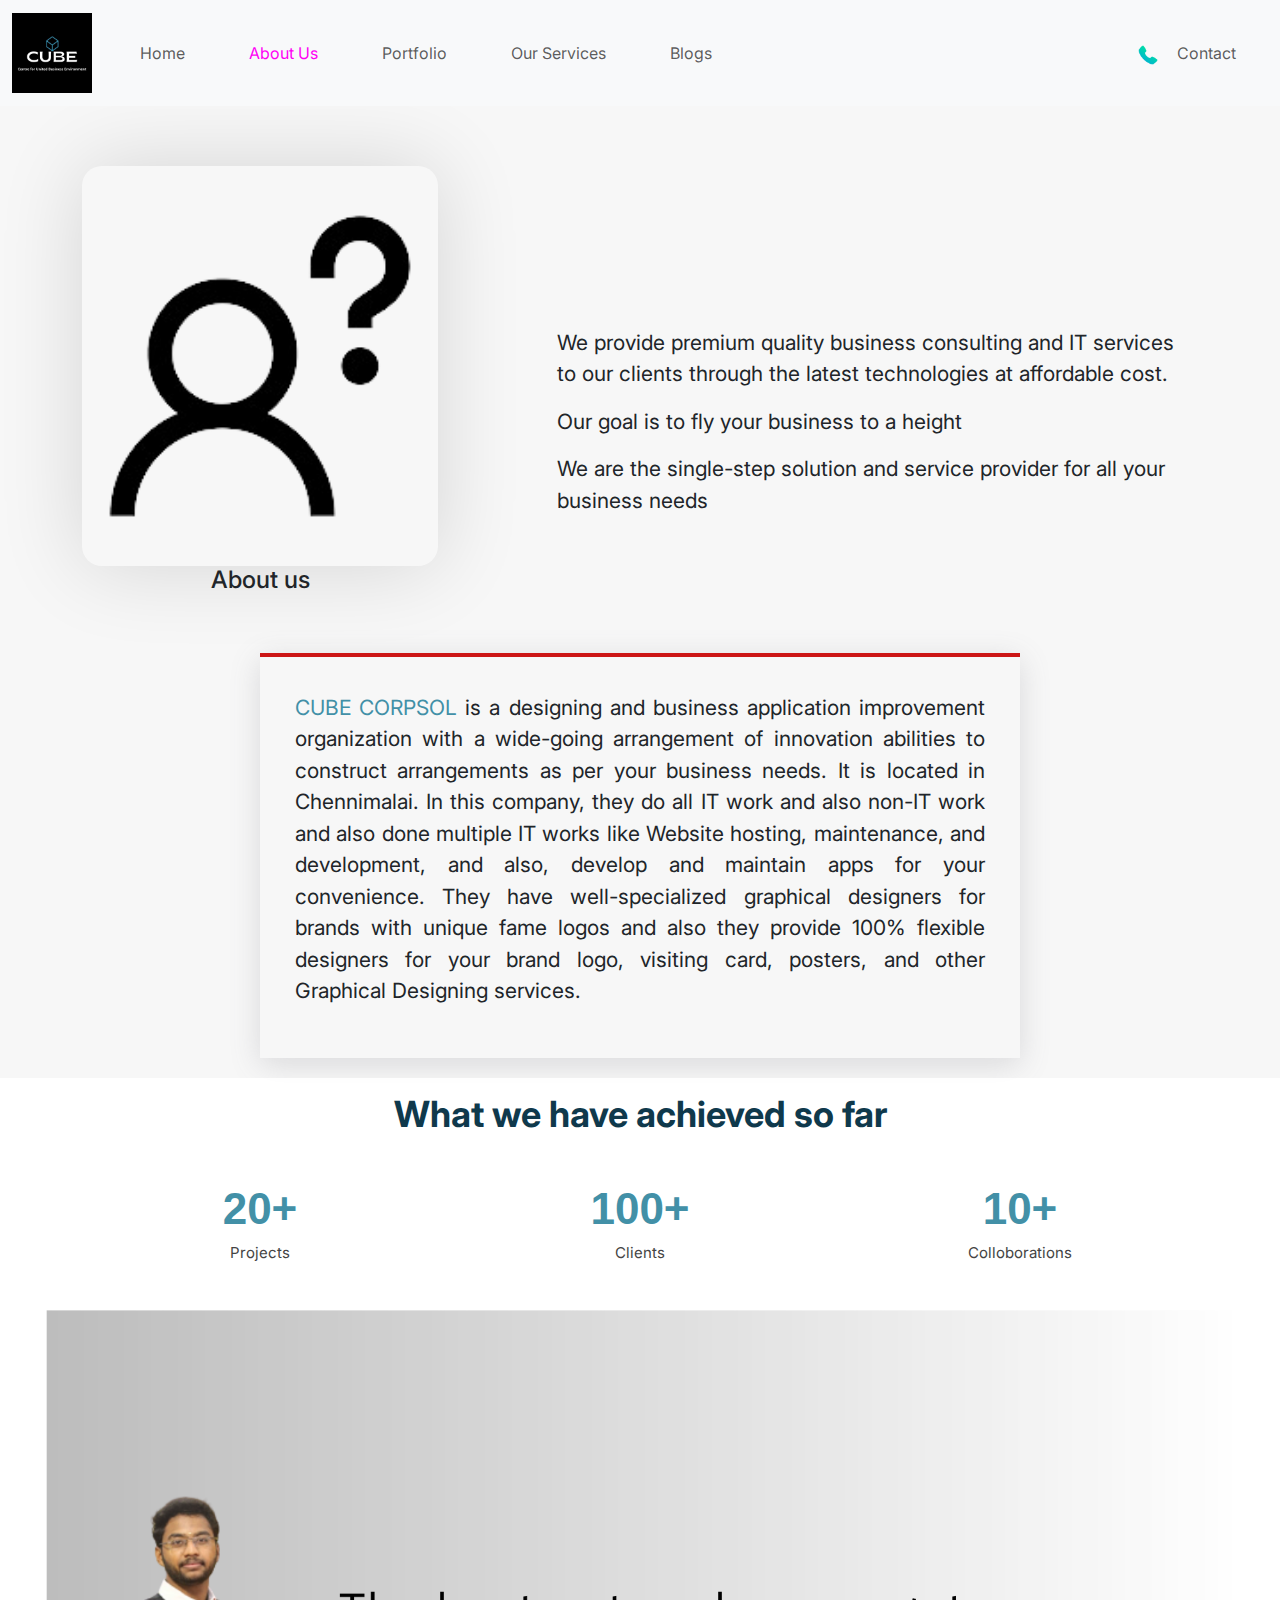
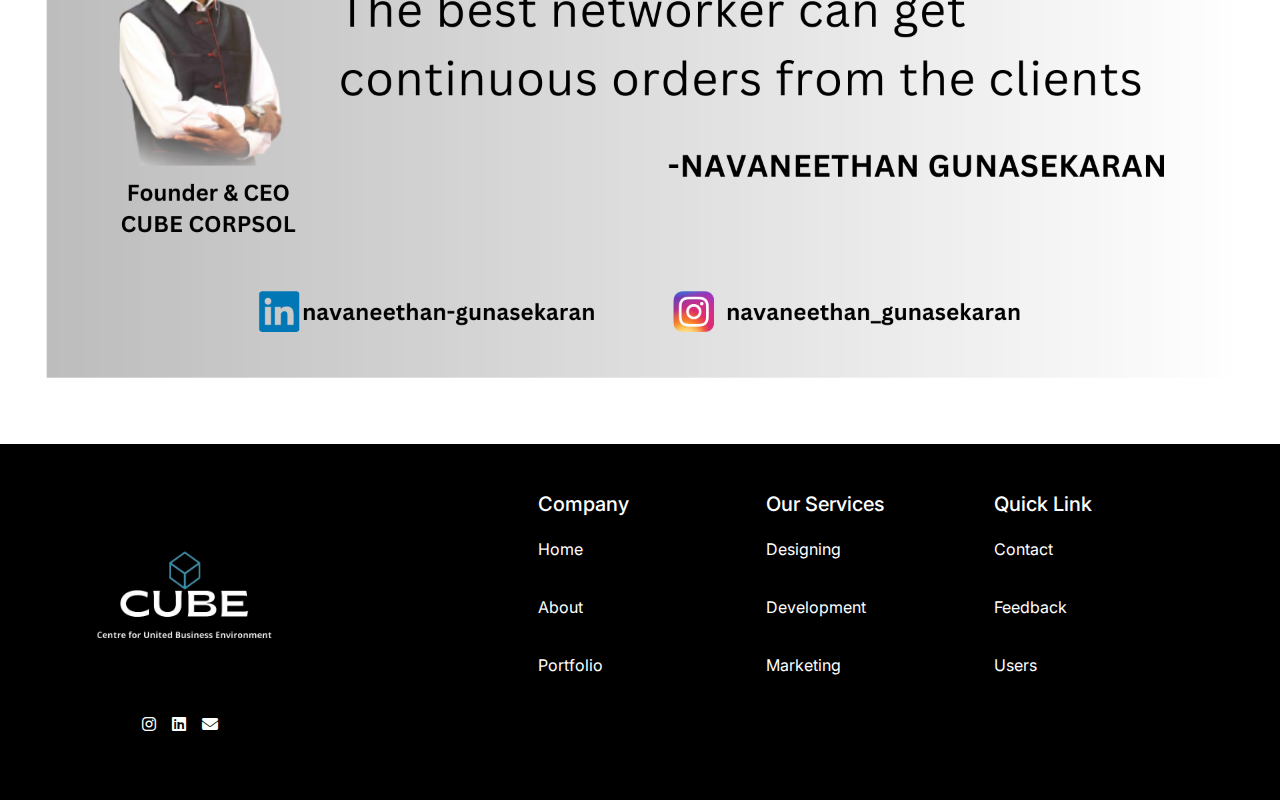
<file: aboutus.html>
<!DOCTYPE html>
<html lang="en">
<head>
    <meta charset="UTF-8">
    <meta name="viewport" content="width=device-width, initial-scale=1.0">
    <title>  IT Services and Business Consultancy     </title>

    <link rel="stylesheet" href="css/bootstrap.min.css">
    <link rel="stylesheet" href="css/style.css">

    <link href="images/CUBE logo.jpg" rel="icon"> 

    <link rel="preconnect" href="https://fonts.googleapis.com">
    <link rel="preconnect" href="https://fonts.gstatic.com" crossorigin>
    <link href="https://fonts.googleapis.com/css2?family=Inter:wght@800&display=swap" rel="stylesheet">
    <link rel="stylesheet" 
    href="https://cdnjs.cloudflare.com/ajax/libs/font-awesome/6.5.1/css/all.min.css">

    <script defer src="js/bootstrap.bundle.min.js">

    </script>

</head>
<body>
   
  <nav class="navbar navbar-expand-lg bg-body-tertiary nav-port">
    <div class="container-fluid">
      <a class="navbar-brand" href="#">  
        <img class="img-fluid"  src="images/CUBE logo.jpg" style="height: 80px;">  
      </a>


      <button class="navbar-toggler" type="button" data-bs-toggle="collapse" data-bs-target="#navbarSupportedContent" aria-controls="navbarSupportedContent" aria-expanded="false" aria-label="Toggle navigation">
        <span class="navbar-toggler-icon"></span>
      </button>
      <div class="collapse navbar-collapse navbar-list" id="navbarSupportedContent">
        <ul class="navbar-nav me-auto mb-2 mb-lg-0">
          <li class="nav-item">
            <a class="nav-link" aria-current="page" href="index.html"> Home  </a>
          </li>
          <li class="nav-item">
            <a class="nav-link active" href="aboutus.html"> About Us    </a>
          </li>

          <li class="nav-item">
            <a class="nav-link" href="portfolio.html"> Portfolio    </a>
          </li>

          <li class="nav-item">
            <a class="nav-link" href="services.html"> Our Services   </a>
          </li>

          <li class="nav-item">
            <a class="nav-link" href="blogs.html"> Blogs 
             </a>
          </li>
         
        
        </ul>

        <div class="d-flex" role="search">
          <a class="navbar-brand" href="tel: +918883921424">  
            <img class="img-fluid"  src="images/tele-icon.png" height="20" width="20">  
          </a>
          <ul class="navbar-nav me-auto mb-2 mb-lg-0">  
            <li class="nav-item">
              <a style="padding-left: 0.2rem !important;" class="nav-link" href="tel: +918883921424">  Contact 
               </a>
            </li>

            </ul>
        
        </div>
      </div>
    </div>
  </nav> 

    


      <div id="about" class="paddsection">
        <div class="container">
          <div class="row justify-content-between">
  
            <div class="col-lg-4 ">
              <div class="div-img-bg">
                <div class="about-img">
                  <img src="images/about-us-im-removebg-preview.png" class="img-fluid box animate fadeInLeft three" alt="me">
                </div>
                <div class="about-img-t">
                  <h4 class="text-center box animate fadeInRight four"> About us  </h4>
                </div>
              </div>
            </div>
  
            <div class="col-lg-7 d-flex flex-column justify-content-center">
              <div class="about-descr">
  
                <p class="p-heading 
                box animate fadeInUp one">  We provide premium quality business consulting and IT services to our clients through the latest technologies at affordable cost.   </p>
                <p class="p-heading box animate fadeInUp one">  Our goal is to fly your business to a height   </p>
                <p class="p-heading box animate fadeInDown two">    
                  We are the single-step solution and service provider for all your business needs   </p>

              </div>
  
            </div>



          </div>

          <div class="row justify-content-center box animate fadeInUp two" style="padding-top: 20px;    padding-bottom: 20px;">
  
         
  
            <div class="col-lg-8" style="box-shadow: rgba(100, 100, 111, 0.2) 0px 7px 29px 0px;    border-top: 4px solid #cc1616;padding: 35px;">
              <div class="about-descr">
  
              
                <p class="p-heading" style="text-align: justify;">    
                  <span class="p-head-high ">  CUBE CORPSOL    </span>
                  is a designing and business application improvement organization with a wide-going arrangement of innovation abilities to construct arrangements as per your business needs. It is located in Chennimalai. In this company, they do all IT work and also non-IT work and also done multiple IT works like Website hosting, maintenance, and development, and also, develop and maintain apps for your convenience. They have well-specialized graphical designers for brands with unique fame logos and also they provide 100% flexible designers for your brand logo, visiting card, posters, and other Graphical Designing services.
                    </p>

              </div>
  
            </div>

            

          </div>

        </div>
      </div>
    
      <section id="counts" class="counts">
        <div class="container">
  
          <div class="text-center title">
            <h3 class="box animate fadeInLeft three">What we have achieved so far</h3>
            <!-- <p>Iusto et labore modi qui sapiente xpedita tempora et aut non ipsum consequatur illo.</p> -->
          </div>
  
          <div class="row counters position-relative 
          box animate fadeInUp two">
  
            <div class="col-lg-4 col-6 text-center">
              <span data-purecounter-start="0" data-purecounter-end="232" data-purecounter-duration="0" class="purecounter"> 20+</span>
              <p> Projects </p>
            </div>
  
            <div class="col-lg-4 col-6 text-center">
              <span data-purecounter-start="0" data-purecounter-end="521" data-purecounter-duration="0" class="purecounter">100+</span>
              <p> Clients </p>
            </div>
  
            <div class="col-lg-4 col-6 text-center">
              <span data-purecounter-start="0" data-purecounter-end="1463" data-purecounter-duration="0" class="purecounter">10+

              </span>
              <p> Colloborations  </p>
            </div>
            
          

  
          </div>

         

  
        </div>
        <div class="text-center title">
          <img class="img-fluid 
          box animate fadeInRight four" src="images/cube ppt.png">  
        </div>
      </section>

      
      <div class="container-fluid foot-bg">
        <div class="container">
          <footer class="row row-cols-1 row-cols-sm-2 row-cols-md-5 py-5">
            <div class="col mb-3">
              <a href="/" class="d-flex align-items-center mb-3 link-body-emphasis text-decoration-none">
                <img src="images/CUBE_logo-removebg-preview.png" class="img-fluid">
              </a>
          
              <ul class="nav col-md-8 justify-content-end list-unstyled icon-foot d-flex">
                <li class="ms-3"><a class="text-body-secondary" href="https://www.instagram.com/cubecorpsol?igshid=NGVhN2U2NjQ0Yg==">
                  <i class="fa-brands fa-instagram"></i>
                </a></li>
                <li class="ms-3"><a class="text-body-secondary" href="https://www.linkedin.com/company/cube-corpsol/">
                  <i class="fa-brands fa-linkedin"></i>
                </a></li>
                <li class="ms-3"><a class="text-body-secondary" href="mailto:cubecorpsol@gmail.com">
                  <i class="fa-solid fa-envelope"></i>
                </a></li>
              
              </ul>


            </div>
        
            <div class="col mb-3">
        
            </div>
        
            <div class="col mb-3 compan">
              <h5> Company  </h5>
              <ul class="nav flex-column">
                <li class="nav-item mb-2"><a href="index.html" class="nav-link p-0 text-body-secondary"> Home </a></li>
                <li class="nav-item mb-2"><a href="aboutus.html" class="nav-link p-0 text-body-secondary"> 
                  About  </a></li>
                <li class="nav-item mb-2"><a href="portfolio.html" class="nav-link p-0 text-body-secondary"> Portfolio  </a></li>
             
              </ul>
            </div>
        
            <div class="col mb-3 compan">
              <h5> Our Services  </h5>
              <ul class="nav flex-column">
                <li class="nav-item mb-2"><a  class="nav-link p-0 text-body-secondary"> Designing   </a></li>
                <li class="nav-item mb-2"><a  class="nav-link p-0 text-body-secondary">Development   </a></li>
                <li class="nav-item mb-2"><a  class="nav-link p-0 text-body-secondary"> Marketing   </a></li>
              
              </ul>
            </div>
        
            <div class="col mb-3 compan">
              <h5> Quick Link   </h5>
              <ul class="nav flex-column">
                <li class="nav-item mb-2"><a  class="nav-link p-0 text-body-secondary">	Contact   </a></li>
                <li class="nav-item mb-2"><a href="https://docs.google.com/forms/d/e/1FAIpQLSc4s5baP8T8VZbBD4QYbk-3N47jOKiNbSyJQYwuGL1D0OtQKA/viewform?usp=sf_link"  class="nav-link p-0 text-body-secondary"> Feedback   </a></li>
                <li class="nav-item mb-2"><a  class="nav-link p-0 text-body-secondary">Users   </a></li>
             
              </ul>
            </div>

        

          </footer>
        </div>
       
      </div>
</div>

</body>
</html>
</file>
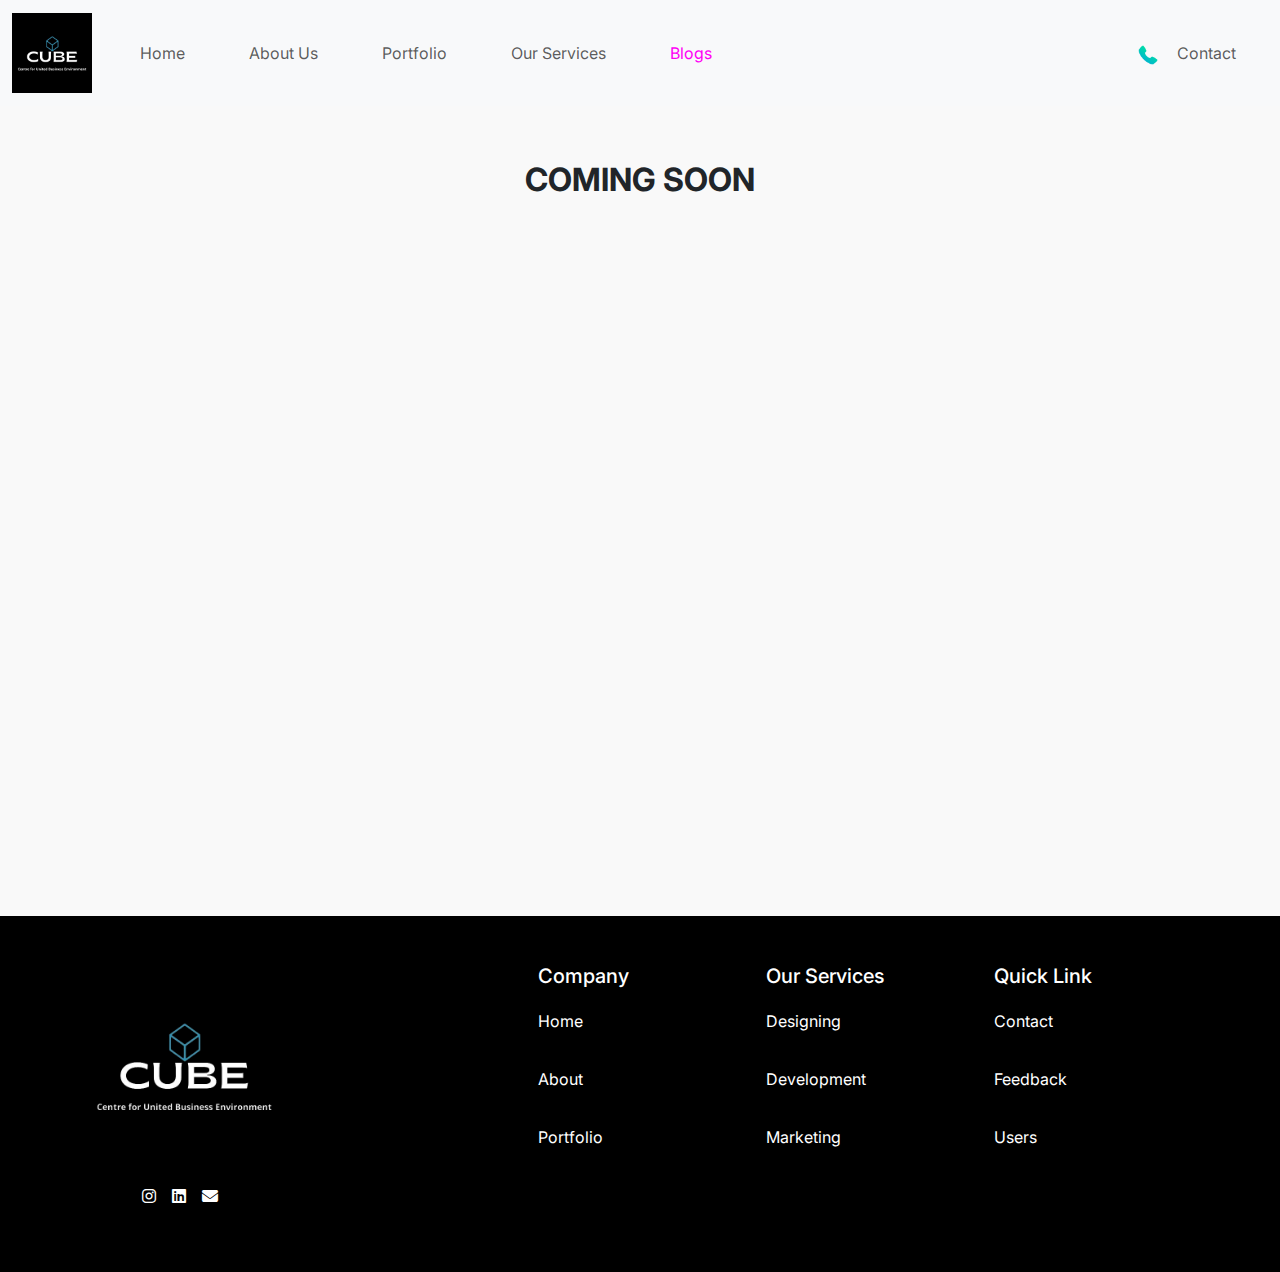
<file: blogs.html>
<!DOCTYPE html>
<html lang="en">
<head>
    <meta charset="UTF-8">
    <meta name="viewport" content="width=device-width, initial-scale=1.0">
    <title>  IT Services and Business Consultancy       </title>

    <link rel="stylesheet" href="css/bootstrap.min.css">
    <link rel="stylesheet" href="css/style.css">

    <link href="images/CUBE logo.jpg" rel="icon"> 

    <link rel="preconnect" href="https://fonts.googleapis.com">
    <link rel="preconnect" href="https://fonts.gstatic.com" crossorigin>
    <link href="https://fonts.googleapis.com/css2?family=Inter:wght@800&display=swap" rel="stylesheet">
    <link rel="stylesheet" 
    href="https://cdnjs.cloudflare.com/ajax/libs/font-awesome/6.5.1/css/all.min.css">

    <script defer src="js/bootstrap.bundle.min.js">

    </script>

</head>
<body>
   
  <nav class="navbar navbar-expand-lg bg-body-tertiary nav-port">
    <div class="container-fluid">
      <a class="navbar-brand" href="#">  
        <img class="img-fluid"  src="images/CUBE logo.jpg" style="height: 80px;">  
      </a>


      <button class="navbar-toggler" type="button" data-bs-toggle="collapse" data-bs-target="#navbarSupportedContent" aria-controls="navbarSupportedContent" aria-expanded="false" aria-label="Toggle navigation">
        <span class="navbar-toggler-icon"></span>
      </button>
      <div class="collapse navbar-collapse navbar-list" id="navbarSupportedContent">
        <ul class="navbar-nav me-auto mb-2 mb-lg-0">
          <li class="nav-item">
            <a class="nav-link" aria-current="page" href="index.html"> Home  </a>
          </li>
          <li class="nav-item">
            <a class="nav-link" href="aboutus.html"> About Us    </a>
          </li>

          <li class="nav-item">
            <a class="nav-link" href="portfolio.html"> Portfolio    </a>
          </li>

          <li class="nav-item">
            <a class="nav-link" href="services.html"> Our Services   </a>
          </li>

          <li class="nav-item">
            <a class="nav-link active" href="blogs.html"> Blogs 
             </a>
          </li>
         
        
        </ul>

        <div class="d-flex" role="search">
          <a class="navbar-brand" href="tel: +918883921424">  
            <img class="img-fluid"  src="images/tele-icon.png" height="20" width="20">  
          </a>
          <ul class="navbar-nav me-auto mb-2 mb-lg-0">  
            <li class="nav-item">
              <a style="padding-left: 0.2rem !important;" class="nav-link" href="tel: +918883921424">  Contact 
               </a>
            </li>

            </ul>
        
        </div>
      </div>
    </div>
  </nav> 

      <section class="we-offer-area text-center bg-gray">
        <div class="container">
            <div class="row">
                <div class="col-md-12">
                    <div class="site-heading text-center">
                        <h2 class="text-center 
                        box animate fadeInLeft one">   Coming Soon    </span></h2>  
                    
                    </div>
                </div>
            </div>
              
        </div>
    </section>


    <div class="container-fluid foot-bg">
      <div class="container">
        <footer class="row row-cols-1 row-cols-sm-2 row-cols-md-5 py-5">
          <div class="col mb-3">
            <a href="/" class="d-flex align-items-center mb-3 link-body-emphasis text-decoration-none">
              <img src="images/CUBE_logo-removebg-preview.png" class="img-fluid">
            </a>
        
            <ul class="nav col-md-8 justify-content-end list-unstyled icon-foot d-flex">
              <li class="ms-3"><a class="text-body-secondary" href="https://www.instagram.com/cubecorpsol?igshid=NGVhN2U2NjQ0Yg==">
                <i class="fa-brands fa-instagram"></i>
              </a></li>
              <li class="ms-3"><a class="text-body-secondary" href="https://www.linkedin.com/company/cube-corpsol/">
                <i class="fa-brands fa-linkedin"></i>
              </a></li>
              <li class="ms-3"><a class="text-body-secondary" href="mailto:cubecorpsol@gmail.com">
                <i class="fa-solid fa-envelope"></i>
              </a></li>
            
            </ul>


          </div>
      
          <div class="col mb-3">
      
          </div>
      
          <div class="col mb-3 compan">
            <h5> Company  </h5>
            <ul class="nav flex-column">
              <li class="nav-item mb-2"><a href="index.html" class="nav-link p-0 text-body-secondary"> Home </a></li>
              <li class="nav-item mb-2"><a href="aboutus.html" class="nav-link p-0 text-body-secondary"> 
                About  </a></li>
              <li class="nav-item mb-2"><a href="portfolio.html" class="nav-link p-0 text-body-secondary"> Portfolio  </a></li>
           
            </ul>
          </div>
      
          <div class="col mb-3 compan">
            <h5> Our Services  </h5>
            <ul class="nav flex-column">
              <li class="nav-item mb-2"><a  class="nav-link p-0 text-body-secondary"> Designing   </a></li>
              <li class="nav-item mb-2"><a  class="nav-link p-0 text-body-secondary">Development   </a></li>
              <li class="nav-item mb-2"><a  class="nav-link p-0 text-body-secondary"> Marketing   </a></li>
            
            </ul>
          </div>
      
          <div class="col mb-3 compan">
            <h5> Quick Link   </h5>
            <ul class="nav flex-column">
              <li class="nav-item mb-2"><a  class="nav-link p-0 text-body-secondary">	Contact   </a></li>
              <li class="nav-item mb-2"><a href="https://docs.google.com/forms/d/e/1FAIpQLSc4s5baP8T8VZbBD4QYbk-3N47jOKiNbSyJQYwuGL1D0OtQKA/viewform?usp=sf_link"  class="nav-link p-0 text-body-secondary"> Feedback   </a></li>
              <li class="nav-item mb-2"><a  class="nav-link p-0 text-body-secondary">Users   </a></li>
           
            </ul>
          </div>

      

        </footer>
      </div>
     
    </div>
  
    



</body>
</html>
</file>
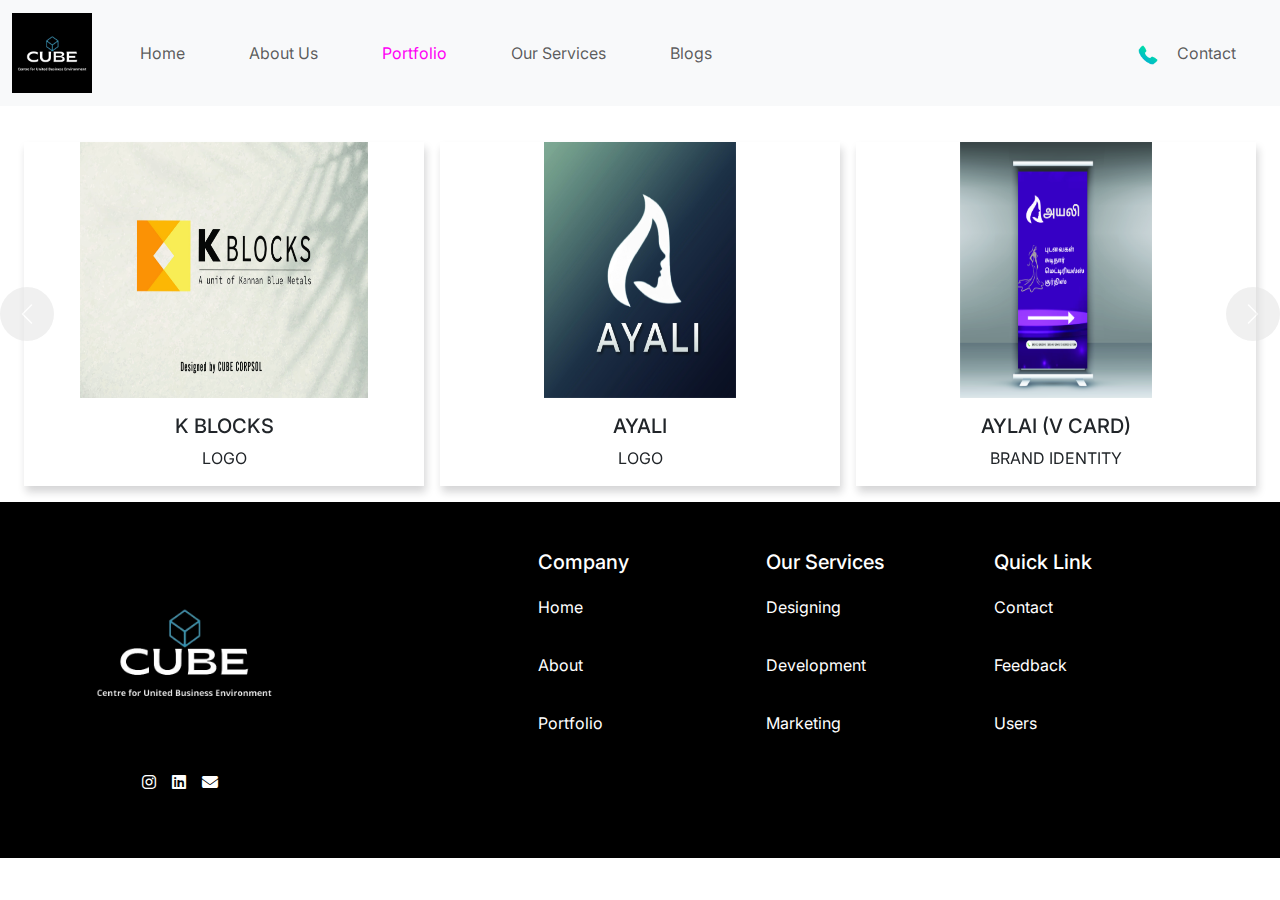
<file: portfolio.html>
<!DOCTYPE html>
<html lang="en">
<head>
    <meta charset="UTF-8">
    <meta name="viewport" content="width=device-width, initial-scale=1.0">
    <title> IT Services and Business Consultancy     </title>
    <link rel="stylesheet" href="css/bootstrap.min.css">

    <link href="images/CUBE logo.jpg" rel="icon"> 

    <script defer src="js/bootstrap.bundle.min.js"> </script>
    <script src="https://ajax.googleapis.com/ajax/libs/jquery/3.7.1/jquery.min.js"></script>
    <link rel="stylesheet" 
    href="https://cdnjs.cloudflare.com/ajax/libs/font-awesome/6.5.1/css/all.min.css">
    <link rel="stylesheet" href="css/style.css">
    <link href="https://fonts.googleapis.com/css2?family=Inter:wght@800&display=swap" rel="stylesheet">
    <script defer src="js/bootstrap.bundle.min.js"> </script> 
  
    <script>
        $('#owl-carousel').owlCarousel({
    loop: true,
    margin: 30,
    dots: true,
    nav: true,
    items: 2,
})

    </script>
  
</head>
<body>
    
 
  <nav class="navbar navbar-expand-lg bg-body-tertiary nav-port">
    <div class="container-fluid">
      <a class="navbar-brand" href="#">  
        <img class="img-fluid"  src="images/CUBE logo.jpg" style="height: 80px;">  
      </a>


      <button class="navbar-toggler" type="button" data-bs-toggle="collapse" data-bs-target="#navbarSupportedContent" aria-controls="navbarSupportedContent" aria-expanded="false" aria-label="Toggle navigation">
        <span class="navbar-toggler-icon"></span>
      </button>
      <div class="collapse navbar-collapse navbar-list" id="navbarSupportedContent">
        <ul class="navbar-nav me-auto mb-2 mb-lg-0">
          <li class="nav-item">
            <a class="nav-link" aria-current="page" href="index.html"> Home  </a>
          </li>
          <li class="nav-item">
            <a class="nav-link" href="aboutus.html"> About Us    </a>
          </li>

          <li class="nav-item">
            <a class="nav-link active" href="portfolio.html"> Portfolio    </a>
          </li>

          <li class="nav-item">
            <a class="nav-link" href="services.html"> Our Services   </a>
          </li>

          <li class="nav-item">
            <a class="nav-link" href="blogs.html"> Blogs 
             </a>
          </li>
         
        
        </ul>

        <div class="d-flex" role="search">
          <a class="navbar-brand" href="tel: +918883921424">  
            <img class="img-fluid"  src="images/tele-icon.png" height="20" width="20">  
          </a>
          <ul class="navbar-nav me-auto mb-2 mb-lg-0">  
            <li class="nav-item">
              <a style="padding-left: 0.2rem !important;" class="nav-link" href="tel: +918883921424">  Contact 
               </a>
            </li>

            </ul>
        
        </div>
      </div>
    </div>
  </nav> 

  <div id="carouselExampleControls" class="carousel slide" data-bs-ride="carousel" style="margin-top: 20px;">
    <div class="carousel-inner">
      <div class="carousel-item active">
        <div class="cards-wrapper">
          <div class="card">
            <div class="image-wrapper text-center">
              <img class="img-fluid" src="images/1.jpg" alt="...">
            </div>
            <div class="card-body">
              <h5 class="card-title text-center">  K BLOCKS</h5>
              <p class="card-text text-center">  LOGO
               </p>
          
            </div>
          </div>
          <div class="card">
            <div class="image-wrapper text-center">
              <img class="img-fluid" src="images/2.jpg" alt="...">
            </div>
            <div class="card-body">
              <h5 class="card-title text-center">  AYALI </h5>
              <p class="card-text text-center">  LOGO
               </p>
           
            </div>
          </div>
          <div class="card">
            <div class="image-wrapper text-center">
              <img class="img-fluid" src="images/3.jpg" alt="...">
            </div>
            <div class="card-body">
            
              <h5 class="card-title text-center">   AYLAI (V CARD) </h5>
              <p class="card-text text-center">   BRAND IDENTITY
               </p>
             
            </div>
          </div>
        </div>
      </div>
      <div class="carousel-item">
        <div class="cards-wrapper">
          <div class="card">
            <div class="image-wrapper text-center">
              <img class="img-fluid" src="images/4.png" alt="...">
            </div>
            <div class="card-body">
              <h5 class="card-title text-center">   AYLAI (Standing flex)  </h5>
              <p class="card-text text-center">   BRAND IDENTITY
               </p>
            
            </div>
          </div>
          <div class="card">
            <div class="image-wrapper text-center">
              <img class="img-fluid" src="images/5-removebg-preview.png" alt="...">
            </div>
            <div class="card-body">
              <h5 class="card-title text-center">      OLD PISTONS   </h5>
              <p class="card-text text-center">  LOGO     </p>
             
            </div>
          </div>
          <div class="card">
            <div class="image-wrapper text-center">
              <img class="img-fluid" src="images/6-removebg-preview.png" alt="...">
            </div>
            <div class="card-body">
              <h5 class="card-title text-center">      MOORTHY TYRES  </h5>
              <p class="card-text text-center">  LOGO      </p>
            </div>
          </div>
        </div>
      </div>
      <div class="carousel-item">
        <div class="cards-wrapper">
          <div class="card">
            <div class="image-wrapper text-center">
              <img class="img-fluid" src="images/7.jpg" alt="...">
            </div>
            <div class="card-body">
              <h5 class="card-title text-center">       AR AARI DESIGN  </h5>
              <p class="card-text text-center">  LOGO      </p>

           
            </div>
          </div>
          <div class="card">
            <div class="image-wrapper text-center">
              <img src="images/8.jpeg" alt="...">
            </div>
            <div class="card-body">
              <h5 class="card-title text-center">      THE QUIET PLATE   </h5>
              <p class="card-text text-center">  LOGO      </p>

            </div>
          </div>
         
        </div>
      </div>
    </div>
    <button class="carousel-control-prev" type="button" data-bs-target="#carouselExampleControls" data-bs-slide="prev">
      <span class="carousel-control-prev-icon" aria-hidden="true"></span>
      <span class="visually-hidden">Previous</span>
    </button>
    <button class="carousel-control-next" type="button" data-bs-target="#carouselExampleControls" data-bs-slide="next">
      <span class="carousel-control-next-icon" aria-hidden="true"></span>
      <span class="visually-hidden">Next</span>
    </button>
  </div>
  
  <!-- <div class="card">
    <div class="image-wrapper text-center">
      <img class="img-fluid" src="images/1.jpg" alt="...">
    </div>
    <div class="card-body">
      <h5 class="card-title text-center">  K BLOCKS</h5>
      <p class="card-text text-center">  LOGO
       </p>
  
    </div>
  </div>
  <div class="card">
    <div class="image-wrapper text-center">
      <img class="img-fluid" src="images/2.jpg" alt="...">
    </div>
    <div class="card-body">
      <h5 class="card-title text-center">  AYALI </h5>
      <p class="card-text text-center">  LOGO
       </p>
   
    </div>
  </div>
  <div class="card">
    <div class="image-wrapper text-center">
      <img class="img-fluid" src="images/3.jpg" alt="...">
    </div>
    <div class="card-body">
    
      <h5 class="card-title text-center">   AYLAI (V CARD) </h5>
      <p class="card-text text-center">   BRAND IDENTITY
       </p>
     
    </div>
  </div>

  <div class="card">
    <div class="image-wrapper text-center">
      <img class="img-fluid" src="images/4.png" alt="...">
    </div>
    <div class="card-body">
      <h5 class="card-title text-center">   AYLAI (Standing flex)  </h5>
      <p class="card-text text-center">   BRAND IDENTITY
       </p>
    
    </div>
  </div>
  <div class="card">
    <div class="image-wrapper text-center">
      <img class="img-fluid" src="images/5-removebg-preview.png" alt="...">
    </div>
    <div class="card-body">
      <h5 class="card-title text-center">      OLD PISTONS   </h5>
      <p class="card-text text-center">  LOGO     </p>
     
    </div>
  </div>
  <div class="card">
    <div class="image-wrapper text-center">
      <img class="img-fluid" src="images/6-removebg-preview.png" alt="...">
    </div>
    <div class="card-body">
      <h5 class="card-title text-center">      MOORTHY TYRES  </h5>
      <p class="card-text text-center">  LOGO      </p>
    </div>
  </div>

  <div class="card">
    <div class="image-wrapper text-center">
      <img class="img-fluid" src="images/7.jpg" alt="...">
    </div>
    <div class="card-body">
      <h5 class="card-title text-center">       AR AARI DESIGN  </h5>
      <p class="card-text text-center">  LOGO      </p>

   
    </div>
  </div>
  <div class="card">
    <div class="image-wrapper text-center">
      <img src="images/8.jpeg" alt="...">
    </div>
    <div class="card-body">
      <h5 class="card-title text-center">      THE QUIET PLATE   </h5>
      <p class="card-text text-center">  LOGO      </p>

    </div>
  </div>
   -->
  <div class="container-fluid foot-bg">
    <div class="container">
      <footer class="row row-cols-1 row-cols-sm-2 row-cols-md-5 py-5">
        <div class="col mb-3">
          <a href="/" class="d-flex align-items-center mb-3 link-body-emphasis text-decoration-none">
            <img src="images/CUBE_logo-removebg-preview.png" class="img-fluid">
          </a>
      
          <ul class="nav col-md-8 justify-content-end list-unstyled icon-foot d-flex">
            <li class="ms-3"><a class="text-body-secondary" href="https://www.instagram.com/cubecorpsol?igshid=NGVhN2U2NjQ0Yg==">
              <i class="fa-brands fa-instagram"></i>
            </a></li>
            <li class="ms-3"><a class="text-body-secondary" href="https://www.linkedin.com/company/cube-corpsol/">
              <i class="fa-brands fa-linkedin"></i>
            </a></li>
            <li class="ms-3"><a class="text-body-secondary" href="mailto:cubecorpsol@gmail.com">
              <i class="fa-solid fa-envelope"></i>
            </a></li>
          
          </ul>


        </div>
    
        <div class="col mb-3">
    
        </div>
    
        <div class="col mb-3 compan">
          <h5> Company  </h5>
          <ul class="nav flex-column">
            <li class="nav-item mb-2"><a href="index.html" class="nav-link p-0 text-body-secondary"> Home </a></li>
            <li class="nav-item mb-2"><a href="aboutus.html" class="nav-link p-0 text-body-secondary"> 
              About  </a></li>
            <li class="nav-item mb-2"><a href="portfolio.html" class="nav-link p-0 text-body-secondary"> Portfolio  </a></li>
         
          </ul>
        </div>
    
        <div class="col mb-3 compan">
          <h5> Our Services  </h5>
          <ul class="nav flex-column">
            <li class="nav-item mb-2"><a  class="nav-link p-0 text-body-secondary"> Designing   </a></li>
            <li class="nav-item mb-2"><a  class="nav-link p-0 text-body-secondary">Development   </a></li>
            <li class="nav-item mb-2"><a  class="nav-link p-0 text-body-secondary"> Marketing   </a></li>
          
          </ul>
        </div>
    
        <div class="col mb-3 compan">
          <h5> Quick Link   </h5>
          <ul class="nav flex-column">
            <li class="nav-item mb-2"><a  class="nav-link p-0 text-body-secondary">	Contact   </a></li>
            <li class="nav-item mb-2"><a href="https://docs.google.com/forms/d/e/1FAIpQLSc4s5baP8T8VZbBD4QYbk-3N47jOKiNbSyJQYwuGL1D0OtQKA/viewform?usp=sf_link"  class="nav-link p-0 text-body-secondary"> Feedback   </a></li>
            <li class="nav-item mb-2"><a  class="nav-link p-0 text-body-secondary">Users   </a></li>
         
          </ul>
        </div>

    

      </footer>
    </div>
   
  </div>

      
</body>
</html>
</file>
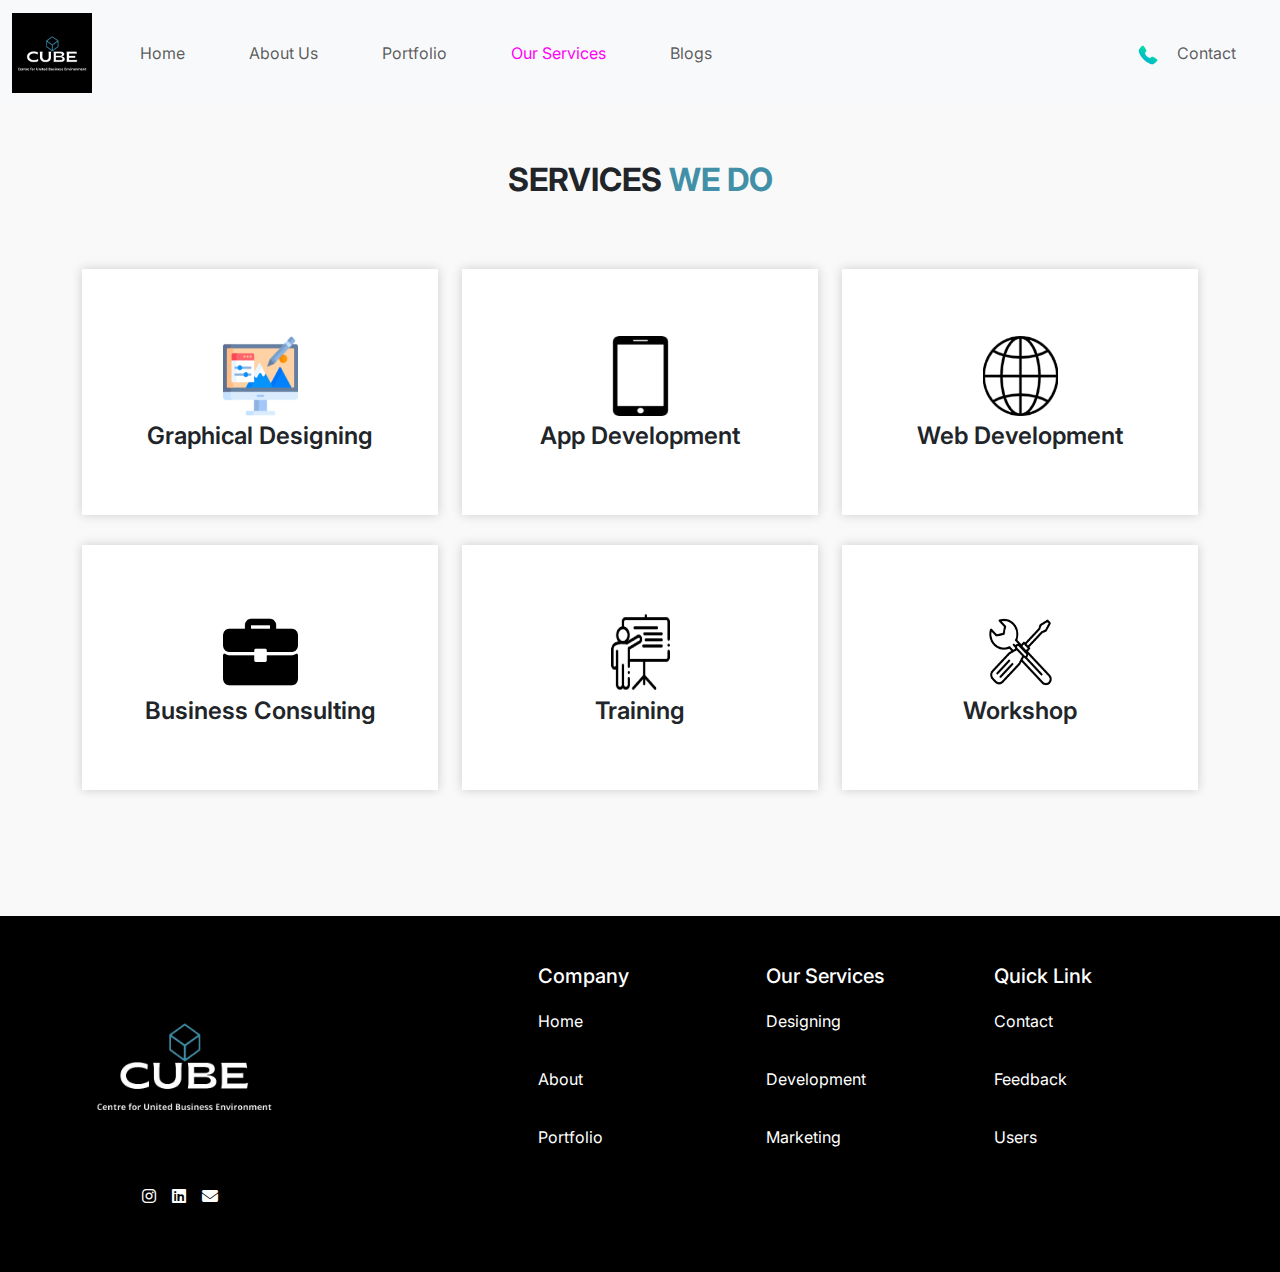
<file: services.html>
<!DOCTYPE html>
<html lang="en">
<head>
    <meta charset="UTF-8">
    <meta name="viewport" content="width=device-width, initial-scale=1.0">
    <title>  IT Services and Business Consultancy       </title>

    <link rel="stylesheet" href="css/bootstrap.min.css">
    <link rel="stylesheet" href="css/style.css">

    <link href="images/CUBE logo.jpg" rel="icon"> 

    <link rel="preconnect" href="https://fonts.googleapis.com">
    <link rel="preconnect" href="https://fonts.gstatic.com" crossorigin>
    <link href="https://fonts.googleapis.com/css2?family=Inter:wght@800&display=swap" rel="stylesheet">
    <link rel="stylesheet" 
    href="https://cdnjs.cloudflare.com/ajax/libs/font-awesome/6.5.1/css/all.min.css">

    <script defer src="js/bootstrap.bundle.min.js">

    </script>

</head>
<body>
   
  <nav class="navbar navbar-expand-lg bg-body-tertiary nav-port">
    <div class="container-fluid">
      <a class="navbar-brand" href="#">  
        <img class="img-fluid"  src="images/CUBE logo.jpg" style="height: 80px;">  
      </a>


      <button class="navbar-toggler" type="button" data-bs-toggle="collapse" data-bs-target="#navbarSupportedContent" aria-controls="navbarSupportedContent" aria-expanded="false" aria-label="Toggle navigation">
        <span class="navbar-toggler-icon"></span>
      </button>
      <div class="collapse navbar-collapse navbar-list" id="navbarSupportedContent">
        <ul class="navbar-nav me-auto mb-2 mb-lg-0">
          <li class="nav-item">
            <a class="nav-link" aria-current="page" href="index.html"> Home  </a>
          </li>
          <li class="nav-item">
            <a class="nav-link" href="aboutus.html"> About Us    </a>
          </li>

          <li class="nav-item">
            <a class="nav-link" href="portfolio.html"> Portfolio    </a>
          </li>

          <li class="nav-item">
            <a class="nav-link active" href="services.html"> Our Services   </a>
          </li>

          <li class="nav-item">
            <a class="nav-link" href="blogs.html"> Blogs 
             </a>
          </li>
         
        
        </ul>

        <div class="d-flex" role="search">
          <a class="navbar-brand" href="tel: +918883921424">  
            <img class="img-fluid"  src="images/tele-icon.png" height="20" width="20">  
          </a>
          <ul class="navbar-nav me-auto mb-2 mb-lg-0">  
            <li class="nav-item">
              <a style="padding-left: 0.2rem !important;" class="nav-link" href="tel: +918883921424">  Contact 
               </a>
            </li>

            </ul>
        
        </div>
      </div>
    </div>
  </nav> 

      <section class="we-offer-area text-center bg-gray">
        <div class="container">
            <div class="row">
                <div class="col-md-12">
                    <div class="site-heading text-center">
                        <h2 class="box animate fadeInUp one"> Services  <span>   we do    </span></h2>  
                    
                    </div>
                </div>
            </div>
                <div class="row our-offer-items less-carousel">
                    <!-- Single Item -->
                    <div class="col-lg-4 col-md-6 col-sm-12 equal-height">
                        <div class="item box box animate fadeInLeft three">
                            <!-- <i class="fas fa-pen-fancy"></i> -->
                            <img class="img-fluid" src="images/Graphical.png">
                            <h4> Graphical Designing   </h4>
                           
                        </div>
                    </div>
                    <!-- End Single Item -->

                    <!-- Single Item -->
                    <div class="col-lg-4 col-md-6 col-sm-12 equal-height">
                        <div class="item box box animate fadeInLeft three">
                            <!-- <i class="fas fa-dharmachakra"></i> -->
                            <img class="img-fluid" src="images/App.png">
                            <h4> App Development   </h4>
                         
                        </div>
                    </div>
                    <!-- End Single Item -->

                    <!-- Single Item -->
                    <div class="col-lg-4 col-md-6 col-sm-12 equal-height">
                        <div class="item box box animate fadeInLeft three">
                            <!-- <i class="fas fa-tasks"></i> -->
                            <img class="img-fluid" src="images/Web.png">
                            <h4>Web Development    </h4>
                           
                        </div>
                    </div>
                    <!-- End Single Item -->

                    <!-- Single Item -->
                    <div class="col-lg-4 col-md-6 col-sm-12 equal-height">
                        <div class="item box animate fadeInRight four">
                            <!-- <i class="fas fa-tachometer-alt"></i> -->
                            <img class="img-fluid" src="images/Business.png">
                            <h4> Business Consulting    </h4>
                          
                        </div>
                    </div>
                    <!-- End Single Item -->

                    <!-- Single Item -->
                    <div class="col-lg-4 col-md-6 col-sm-12 equal-height">
                        <div class="item box animate fadeInRight four">
                            <!-- <i class="fas fa-recycle"></i> -->
                            <img class="img-fluid" src="images/Training.png">
                            <h4> 
                                Training   </h4>
                           
                        </div>
                    </div>
                    <!-- End Single Item -->

                    <!-- Single Item -->
                    <div class="col-lg-4 col-md-6 col-sm-12 equal-height">
                        <div class="item box animate fadeInRight four">
                            <!-- <i class="fas fa-headset"></i> -->
                            <img class="img-fluid" src="images/Workshop.png">
                            <h4> Workshop  </h4>
                           
                        </div>
                    </div>
                    <!-- End Single Item -->
                </div>
        </div>
    </section>


    
    <div class="container-fluid foot-bg">
      <div class="container">
        <footer class="row row-cols-1 row-cols-sm-2 row-cols-md-5 py-5">
          <div class="col mb-3">
            <a href="/" class="d-flex align-items-center mb-3 link-body-emphasis text-decoration-none">
              <img src="images/CUBE_logo-removebg-preview.png" class="img-fluid">
            </a>
        
            <ul class="nav col-md-8 justify-content-end list-unstyled icon-foot d-flex">
              <li class="ms-3"><a class="text-body-secondary" href="https://www.instagram.com/cubecorpsol?igshid=NGVhN2U2NjQ0Yg==">
                <i class="fa-brands fa-instagram"></i>
              </a></li>
              <li class="ms-3"><a class="text-body-secondary" href="https://www.linkedin.com/company/cube-corpsol/">
                <i class="fa-brands fa-linkedin"></i>
              </a></li>
              <li class="ms-3"><a class="text-body-secondary" href="mailto:cubecorpsol@gmail.com">
                <i class="fa-solid fa-envelope"></i>
              </a></li>
            
            </ul>


          </div>
      
          <div class="col mb-3">
      
          </div>
      
          <div class="col mb-3 compan">
            <h5> Company  </h5>
            <ul class="nav flex-column">
              <li class="nav-item mb-2"><a href="index.html" class="nav-link p-0 text-body-secondary"> Home </a></li>
              <li class="nav-item mb-2"><a href="aboutus.html" class="nav-link p-0 text-body-secondary"> 
                About  </a></li>
              <li class="nav-item mb-2"><a href="portfolio.html" class="nav-link p-0 text-body-secondary"> Portfolio  </a></li>
           
            </ul>
          </div>
      
          <div class="col mb-3 compan">
            <h5> Our Services  </h5>
            <ul class="nav flex-column">
              <li class="nav-item mb-2"><a  class="nav-link p-0 text-body-secondary"> Designing   </a></li>
              <li class="nav-item mb-2"><a  class="nav-link p-0 text-body-secondary">Development   </a></li>
              <li class="nav-item mb-2"><a  class="nav-link p-0 text-body-secondary"> Marketing   </a></li>
            
            </ul>
          </div>
      
          <div class="col mb-3 compan">
            <h5> Quick Link   </h5>
            <ul class="nav flex-column">
              <li class="nav-item mb-2"><a  class="nav-link p-0 text-body-secondary">	Contact   </a></li>
              <li class="nav-item mb-2"><a href="https://docs.google.com/forms/d/e/1FAIpQLSc4s5baP8T8VZbBD4QYbk-3N47jOKiNbSyJQYwuGL1D0OtQKA/viewform?usp=sf_link"  class="nav-link p-0 text-body-secondary"> Feedback   </a></li>
              <li class="nav-item mb-2"><a  class="nav-link p-0 text-body-secondary">Users   </a></li>
           
            </ul>
          </div>

      

        </footer>
      </div>
     
    </div>
</div>
    



</body>
</html>
</file>
<file: css/style.css>
/* navbar start  */

body {
  font-family: 'Inter', sans-serif; 
}

.nav-port  li a  {
    padding-left: 2rem !important;
    padding-right: 2rem !important;
}

/* .nav-port {
    background: #1E1E1E !important;
    height: 100px;
 
} */

/* .navbar-list ul li a  {
    color: #FFFFFF;

    
} */

.navbar-list ul li a:hover {
  border:1px solid blue;
  border-radius:10px;
  background-color:#FFFFFF;
  color: #FF00F5;
}

 .nav-item .active {
    color: #FF00F5 !important;
} 
 

.nav-item .active:hover {
  color: #FF00F5 !important;
}
 
.navbar-bg {  
  background-color: #4290a7 !important;
}

.navbar-toggler {
  background-color: #ffffff;
}

/* navbar end  */

.busines {
margin: 20px;
}

.img-thumb {
    margin: 20px;
}

.busines-text {
    font-weight: 800;
    font-family: 'Inter', sans-serif;
    font-size: 75px;
}


#about-txt {
    margin-top: 50px;
    margin-bottom: 50px;
}

.busines-abt-para {
    font-weight: 700;
    margin: 20px;
}

.abt-txt .cube-txt {
    text-align: justify;
}

/* 
ourservices start  */


section {
    padding: 60px 0;
    min-height: 90vh;
}
a, a:hover, a:focus, a:active {
    text-decoration: none;
    outline: none;
}
ul {
    margin: 0;
    padding: 0;
    list-style: none;
}
.bg-gray {
    background-color: #f9f9f9;
}

.site-heading h2 {
  display: block;
  font-weight: 700;
  margin-bottom: 10px;
  text-transform: uppercase;
}

.site-heading h2 span {
  color: #4290a7;
}

.site-heading h4 {
  display: inline-block;
  padding-bottom: 20px;
  position: relative;
  text-transform: capitalize;
  z-index: 1;
}

.site-heading h4::before {
  background: #4290a7 none repeat scroll 0 0;
  bottom: 0;
  content: "";
  height: 2px;
  left: 50%;
  margin-left: -25px;
  position: absolute;
  width: 50px;
}

.site-heading {
  margin-bottom: 60px;
  overflow: hidden;
  margin-top: -5px;
}

.carousel-shadow .owl-stage-outer {
  margin: -15px -15px 0;
  padding: 15px;
}

.we-offer-area .our-offer-carousel .owl-dots .owl-dot span {
  background: #ffffff none repeat scroll 0 0;
  border: 2px solid;
  height: 15px;
  margin: 0 5px;
  width: 15px;
}

.we-offer-area .our-offer-carousel .owl-dots .owl-dot.active span {
  background: #4290a7 none repeat scroll 0 0;
  border-color: #4290a7;
}

.we-offer-area .item {
  background: #ffffff none repeat scroll 0 0;
  border-left: 2px solid #4290a7;
  -moz-box-shadow: 0 0 10px #cccccc;
  -webkit-box-shadow: 0 0 10px #cccccc;
  -o-box-shadow: 0 0 10px #cccccc;
  box-shadow: 0 0 10px #cccccc;
  overflow: hidden;
  padding: 30px;
  position: relative;
  z-index: 1;
}

.we-offer-area.text-center .item {
  background: #ffffff none repeat scroll 0 0;
  border: medium none;
  padding: 67px 40px 64px;
}

.we-offer-area.text-center .item i {
  background: #4290a7 none repeat scroll 0 0;
  -webkit-border-radius: 50%;
  -moz-border-radius: 50%;
  border-radius: 50%;
  color: #ffffff;
  font-size: 40px;
  height: 80px;
  line-height: 80px;
  position: relative;
  text-align: center;
  width: 80px;
  z-index: 1;
  transition: all 0.35s ease-in-out;
  -webkit-transition: all 0.35s ease-in-out;
  -moz-transition: all 0.35s ease-in-out;
  -ms-transition: all 0.35s ease-in-out;
  -o-transition: all 0.35s ease-in-out;
  margin-bottom: 25px;
}

.we-offer-area.text-center .item i::after {
  border: 2px solid #4290a7;
  -webkit-border-radius: 50%;
  -moz-border-radius: 50%;
  border-radius: 50%;
  content: "";
  height: 90px;
  left: -5px;
  position: absolute;
  top: -5px;
  width: 90px;
  z-index: -1;
  transition: all 0.35s ease-in-out;
  -webkit-transition: all 0.35s ease-in-out;
  -moz-transition: all 0.35s ease-in-out;
  -ms-transition: all 0.35s ease-in-out;
  -o-transition: all 0.35s ease-in-out;
}

.we-offer-area.item-border-less .item {
  border: medium none;
}

.we-offer-area .our-offer-items.less-carousel .equal-height {
  margin-bottom: 30px;
}

.we-offer-area.item-border-less .item .number {
  font-family: "Poppins",sans-serif;
  font-size: 50px;
  font-weight: 900;
  opacity: 0.1;
  position: absolute;
  right: 30px;
  top: 30px;
}

.our-offer-carousel.center-active .owl-item:nth-child(2n) .item,
.we-offer-area.center-active .single-item:nth-child(2n) .item {
  background: #4290a7 none repeat scroll 0 0;
}

.our-offer-carousel.center-active .owl-item:nth-child(2n) .item i,
.our-offer-carousel.center-active .owl-item:nth-child(2n) .item h4,
.our-offer-carousel.center-active .owl-item:nth-child(2n) .item p,
.we-offer-area.center-active .single-item:nth-child(2n) .item i,
.we-offer-area.center-active .single-item:nth-child(2n) .item h4,
.we-offer-area.center-active .single-item:nth-child(2n) .item p {
  color: #ffffff;
}

.we-offer-area .item i {
  color: #4290a7;
  display: inline-block;
  font-size: 60px;
  margin-bottom: 20px;
}

.we-offer-area .item h4 {
  font-weight: 600;
  text-transform: capitalize;
}

.we-offer-area .item p {
  margin: 0;
}

.we-offer-area .item i,
.we-offer-area .item h4,
.we-offer-area .item p {
  transition: all 0.35s ease-in-out;
  -webkit-transition: all 0.35s ease-in-out;
  -moz-transition: all 0.35s ease-in-out;
  -ms-transition: all 0.35s ease-in-out;
  -o-transition: all 0.35s ease-in-out;
}

.we-offer-area .item::after {
  background: #4290a7 none repeat scroll 0 0;
  content: "";
  height: 100%;
  left: -100%;
  position: absolute;
  top: 0;
  transition: all 0.35s ease-in-out;
  -webkit-transition: all 0.35s ease-in-out;
  -moz-transition: all 0.35s ease-in-out;
  -ms-transition: all 0.35s ease-in-out;
  -o-transition: all 0.35s ease-in-out;
  width: 100%;
  z-index: -1;
}

.we-offer-area .item:hover::after {
  left: 0;
}

.we-offer-area .item:hover i,
.we-offer-area .item:hover h4,
.we-offer-area .item:hover p {
  color: #ffffff !important;
}

.we-offer-area.text-center .item:hover i::after {
  border-color: #ffffff !important;
}

.we-offer-area.text-center .item:hover i {
  background-color: #ffffff !important;
  color: #4290a7 !important;
}

.we-offer-area.text-left .item i {
  background: #4290a7 none repeat scroll 0 0;
  -webkit-border-radius: 50%;
  -moz-border-radius: 50%;
  border-radius: 50%;
  color: #ffffff;
  display: inline-block;
  font-size: 60px;
  height: 100px;
  line-height: 100px;
  margin-bottom: 30px;
  position: relative;
  width: 100px;
  z-index: 1;
  text-align: center;
}

.we-offer-area.text-left .item i::after {
  border: 2px solid #4290a7;
  -webkit-border-radius: 50%;
  -moz-border-radius: 50%;
  border-radius: 50%;
  content: "";
  height: 120px;
  left: -10px;
  position: absolute;
  top: -10px;
  width: 120px;
}

.item img {
    width: 75px;
    height: 80px;
}

.item h4 {
    margin: 2% 0 0 0;
}
/* 
our services end  */

/* index page start  */

#hero {
    width: 100%;
    height: 80vh;
    /* background: #1a4355; */
    background: url(../images/hero-bg.jpg) top left;
    background-size: cover;
    position: relative;
  }
  
  #hero .container {
    /* padding-top: 72px; */
    padding-top: 35px;
 
  }
  
  #hero h1 {
    margin: 0 0 10px 0;
    font-size: 48px;
    font-weight: 700;
    line-height: 56px;
    color: #000000;
  }
  
  #hero h2 {
    color: rgba(255, 255, 255, 0.6);
    margin-bottom: 50px;
    font-size: 24px;
  }
  
  #hero .btn-get-started {
    font-family: "Jost", sans-serif;
    font-weight: 500;
    font-size: 16px;
    letter-spacing: 1px;
    display: inline-block;
    padding: 10px 28px 11px 28px;
    border-radius: 50px;
    transition: 0.5s;
    margin: 10px 0 0 0;
    color: #fff;
    background: #0CBDBD;
  }
  
  #hero .btn-get-started:hover {
    background: #209dd8;
  }
  
  #hero .btn-watch-video {
    font-size: 16px;
    display: flex;
    align-items: center;
    transition: 0.5s;
    margin: 10px 0 0 25px;
    color: #fff;
    line-height: 1;
  }
  
  #hero .btn-watch-video i {
    line-height: 0;
    color: #fff;
    font-size: 32px;
    transition: 0.3s;
    margin-right: 8px;
  }
  
  #hero .btn-watch-video:hover i {
    color: #47b2e4;
  }
  
  #hero .animated {
    animation: up-down 2s ease-in-out infinite alternate-reverse both;
  }
  
  @media (max-width: 991px) {
    #hero {
      height: 100vh;
      text-align: center;
    }
  
    #hero .animated {
      -webkit-animation: none;
      animation: none;
    }
  
    #hero .hero-img {
      text-align: center;
    }
  
    #hero .hero-img img {
      width: 50%;
    }
  }
  
  @media (max-width: 768px) {
    #hero h1 {
      font-size: 28px;
      line-height: 36px;
    }
  
    #hero h2 {
      font-size: 18px;
      line-height: 24px;
      margin-bottom: 30px;
    }
  
    #hero .hero-img img {
      width: 70%;
    }
  }
  
  @media (max-width: 575px) {
    #hero .hero-img img {
      width: 80%;
    }
  
    #hero .btn-get-started {
      font-size: 16px;
      padding: 10px 24px 11px 24px;
    }
  }
  
  @-webkit-keyframes up-down {
    0% {
      transform: translateY(10px);
    }
  
    100% {
      transform: translateY(-10px);
    }
  }
  
  @keyframes up-down {
    0% {
      transform: translateY(10px);
    }
  
    100% {
      transform: translateY(-10px);
    }
  }

  /* index page end  */
/* 
  about page start  */

  #about {
    width: 100%;
    height: auto;
    background: #f7f7f7;
    padding-top: 120px;
  }
  
  #about .div-img-bg {
    padding-bottom: 30px;
    /* border: 20px solid #b8a07e; */
    border-radius: 20px;
  }
  
  #about .div-img-bg .about-img img {
    width: 100%;
    box-shadow: 0px 0px 85px 0px rgba(0, 0, 0, 0.14);
    margin-top: -60px;
    /* margin-left: 30px; */
    height: 400px;
    -o-object-fit: cover;
    object-fit: cover;
  }
  
  #about .about-descr .p-heading {
    /* font-family: "Playfair Display", serif; */
    font-size: 21px;
    text-align: left;
  }
  
  #about .about-descr .separator {
    max-width: 80%;
    margin-bottom: 0;
    text-align: left;
  }
  
  .about-img img {
    border-radius: 20px;
  }

  .p-heading .p-head-high {
    color: #4290a7;
  }

  /* about page end  */




  .counts {
    /* background: url("/images/counts-bg.jpg") center center no-repeat; */
    background-size: cover;
    padding: 15px 0 0 0;
    position: relative;
  }
  
  .counts::before {
    content: "";
    position: absolute;
    background: rgba(255, 255, 255, 0.8);
    left: 0;
    right: 0;
    top: 0;
    bottom: 0;
  }
  
  .counts .title {
    position: relative;
    color: #0f394c;
    margin-bottom: 40px;
  }
  
  .counts .title h3 {
    font-size: 36px;
    font-weight: 700;
  }
  
  .counts .counters span {
    font-size: 44px;
    font-weight: 700;
    display: block;
    color: #4290a7;
    font-family: "Dosis", sans-serif;
  }
  
  .counts .counters p {
    padding: 0;
    margin: 0 0 20px 0;
    font-size: 15px;
    color: #444444;
  }
  
  @media (min-width: 1200px) {
    .counts {
      background-attachment: fixed;
    }
  }
  

  /* footer start  */
  
  .foot-bg { 
    background-color: #000000;
  } 

  
	.flex-column li a {
    color: #FFFFFF !important;
  }

  .foot-bg h5 {
    color: #FFFFFF !important;
  }

  .foot-bg .compan {
    line-height: 50px;
  }

  .icon-foot li a { color:#ffffff !important;  } 

/* 
  footer end  */


  .carousel-item img {  width: 75%; height: 600px;   }



  .slick-slide {
    margin: 0px 20px;
}

.slick-slide img {
    width: 100%;
}

.slick-slider
{
    position: relative;
    display: block;
    box-sizing: border-box;
    -webkit-user-select: none;
    -moz-user-select: none;
    -ms-user-select: none;
            user-select: none;
    -webkit-touch-callout: none;
    -khtml-user-select: none;
    -ms-touch-action: pan-y;
        touch-action: pan-y;
    -webkit-tap-highlight-color: transparent;
}

.slick-list
{
    position: relative;
    display: block;
    overflow: hidden;
    margin: 0;
    padding: 0;
}
.slick-list:focus
{
    outline: none;
}
.slick-list.dragging
{
    cursor: pointer;
    cursor: hand;
}

.slick-slider .slick-track,
.slick-slider .slick-list
{
    -webkit-transform: translate3d(0, 0, 0);
       -moz-transform: translate3d(0, 0, 0);
        -ms-transform: translate3d(0, 0, 0);
         -o-transform: translate3d(0, 0, 0);
            transform: translate3d(0, 0, 0);
}

.slick-track
{
    position: relative;
    top: 0;
    left: 0;
    display: block;
}
.slick-track:before,
.slick-track:after
{
    display: table;
    content: '';
}
.slick-track:after
{
    clear: both;
}
.slick-loading .slick-track
{
    visibility: hidden;
}

.slick-slide
{
    display: none;
    float: left;
    height: 100%;
    min-height: 1px;
}
[dir='rtl'] .slick-slide
{
    float: right;
}
.slick-slide img
{
    display: block;
}
.slick-slide.slick-loading img
{
    display: none;
}
.slick-slide.dragging img
{
    pointer-events: none;
}
.slick-initialized .slick-slide
{
    display: block;
}
.slick-loading .slick-slide
{
    visibility: hidden;
}
.slick-vertical .slick-slide
{
    display: block;
    height: auto;
    border: 1px solid transparent;
}
.slick-arrow.slick-hidden {
    display: none;
}

/* 
css animation start  */


/*=== Trigger  ===*/
.animate {
  -webkit-animation-duration: 1s;
  animation-duration: 1s;
  -webkit-animation-fill-mode: both;
  animation-fill-mode: both;
}

/*=== Optional Delays, change values here  ===*/
.one {
  -webkit-animation-delay: 0.5s;
  -moz-animation-delay: 0.5s;
  animation-delay: 0.5s;
}

.two {
  -webkit-animation-delay: 1.5s;
  -moz-animation-delay: 1.5s;
  animation-delay: 1.5s;
}

.three {
  -webkit-animation-delay: 1s;
  -moz-animation-delay: 1s;
  animation-delay: 1s;
}

.four {
  -webkit-animation-delay: 1s;
  -moz-animation-delay: 1s;
  animation-delay: 1s;
}

/*==== FADE IN UP ===*/
@-webkit-keyframes fadeInUp {
  from {
    opacity: 0;
    -webkit-transform: translate3d(0, 100%, 0);
    transform: translate3d(0, 100%, 0);
  }

  to {
    opacity: 1;
    -webkit-transform: none;
    transform: none;
  }
}
@keyframes fadeInUp {
  from {
    opacity: 0;
    -webkit-transform: translate3d(0, 100%, 0);
    transform: translate3d(0, 100%, 0);
  }

  to {
    opacity: 1;
    -webkit-transform: none;
    transform: none;
  }
}

.fadeInUp {
  -webkit-animation-name: fadeInUp;
  animation-name: fadeInUp;
}

/*=== FADE IN DOWN ===*/
.fadeInDown {
  -webkit-animation-name: fadeInDown;
  animation-name: fadeInDown;
}
@-webkit-keyframes fadeInDown {
  0% {
    opacity: 0;
    -webkit-transform: translate3d(0, -100%, 0);
    transform: translate3d(0, -100%, 0);
  }
  100% {
    opacity: 1;
    -webkit-transform: none;
    transform: none;
  }
}
@keyframes fadeInDown {
  0% {
    opacity: 0;
    -webkit-transform: translate3d(0, -100%, 0);
    transform: translate3d(0, -100%, 0);
  }
  100% {
    opacity: 1;
    -webkit-transform: none;
    transform: none;
  }
}

/*=== FADE IN LEFT ===*/
@-webkit-keyframes fadeInLeft {
  from {
    opacity: 0;
    -webkit-transform: translate3d(-100%, 0, 0);
    transform: translate3d(-100%, 0, 0);
  }

  to {
    opacity: 1;
    -webkit-transform: none;
    transform: none;
  }
}
@keyframes fadeInLeft {
  from {
    opacity: 0;
    -webkit-transform: translate3d(-100%, 0, 0);
    transform: translate3d(-100%, 0, 0);
  }

  to {
    opacity: 1;
    -webkit-transform: none;
    transform: none;
  }
}

.fadeInLeft {
  -webkit-animation-name: fadeInLeft;
  animation-name: fadeInLeft;
}

/*==== FADE IN RIGHT ===*/
@-webkit-keyframes fadeInRight {
  from {
    opacity: 0;
    -webkit-transform: translate3d(100%, 0, 0);
    transform: translate3d(100%, 0, 0);
  }

  to {
    opacity: 1;
    -webkit-transform: none;
    transform: none;
  }
}
@keyframes fadeInRight {
  from {
    opacity: 0;
    -webkit-transform: translate3d(100%, 0, 0);
    transform: translate3d(100%, 0, 0);
  }

  to {
    opacity: 1;
    -webkit-transform: none;
    transform: none;
  }
}

.fadeInRight {
  -webkit-animation-name: fadeInRight;
  animation-name: fadeInRight;
}

/*=== FADE IN  ===*/
@-webkit-keyframes fadeIn {
  from {
    opacity: 0;
  }

  to {
    opacity: 1;
  }
}
@keyframes fadeIn {
  from {
    opacity: 0;
  }

  to {
    opacity: 1;
  }
}
.fadeIn {
  -webkit-animation-name: fadeIn;
  animation-name: fadeIn;
}

.card {
  border: none;
  border-radius: 0;
  box-shadow: 2px 6px 8px 0 rgba(22, 22, 26, 0.18);
}
.carousel-inner {
  padding: 1em;
}
.carousel-control-prev,
.carousel-control-next {
  background-color: #e1e1e1;
  width: 6vh;
  height: 6vh;
  border-radius: 50%;
  top: 50%;
  transform: translateY(-50%);
}
.carousel-control-prev span,
.carousel-control-next span {
  width: 1.5rem;
  height: 1.5rem;
}
@media screen and (min-width: 577px) {
  .cards-wrapper {
    display: flex;
  }
  .card {
    margin: 0 0.5em;
    width: calc(100% / 2);
  }
  .image-wrapper {
    height: 20vw;
    margin: 0 auto;
  }
}
/* @media screen and (max-width: 576px) {
  .card:not(:first-child) {
    display: none;
  }
} */

.image-wrapper img {
  max-width: 100%;
  max-height: 100%;
}
</file>
